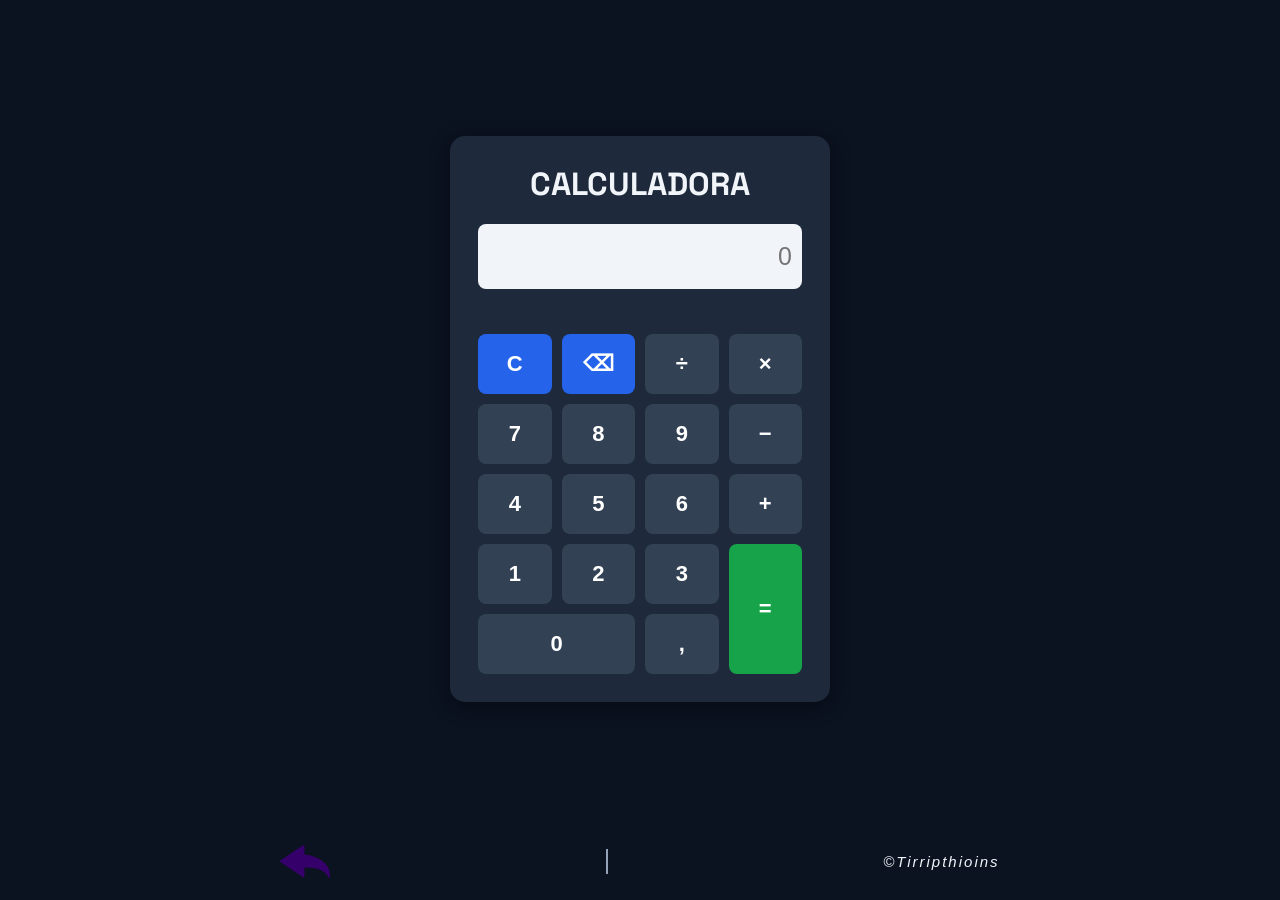
<file: calculadora/index.html>
<!DOCTYPE html>
<html lang="pt-br">
<head>
    <meta charset="UTF-8">
    <meta name="viewport" content="width=device-width, initial-scale=1.0">
    <title>Calculadora</title>
    <link rel="shortcut icon" href="calculadora.icon.ico" type="image/x-icon">
    <link rel="preconnect" href="https://fonts.googleapis.com">
    <link rel="preconnect" href="https://fonts.gstatic.com" crossorigin>
    <link href="https://fonts.googleapis.com/css2?family=Space+Grotesk:wght@300..700&display=swap" rel="stylesheet">
    <link rel="stylesheet" href="style.css">
    <script src="script.js" defer></script>
</head>
<body>
<main class="calculadora">
        <h1>CALCULADORA</h1>
        <input type="text" id="tela" readonly placeholder="0">
        <p id="mensagem"></p>

        <div class="botoes">
            <button data-action="limpar" class="especial">C</button>
            <button data-action="apagar" class="especial">⌫</button>
            <button data-valor="÷">÷</button>
            <button data-valor="×">×</button>

            <button data-valor="7">7</button>
            <button data-valor="8">8</button>
            <button data-valor="9">9</button>
            <button data-valor="-">−</button>

            <button data-valor="4">4</button>
            <button data-valor="5">5</button>
            <button data-valor="6">6</button>
            <button data-valor="+">+</button>

            <button data-valor="1">1</button>
            <button data-valor="2">2</button>
            <button data-valor="3">3</button>
            <button data-action="calcular" class="igual">=</button>

            <button data-valor="0" class="zero">0</button>
            <button data-valor=",">,</button>
        </div>
    </main>

    <footer>
    <a href="https://warley-droid.github.io/projeto-n.o.1/"> <img src="imagens/btn-voltar.png" alt="Voltar" id="imgvoltar"> </a>

    <span id="linhavertical"></span>

    <p id="tirripthioins"><em>&copy;Tirripthioins</em></p>
    </footer>
</body>
</html>
</file>
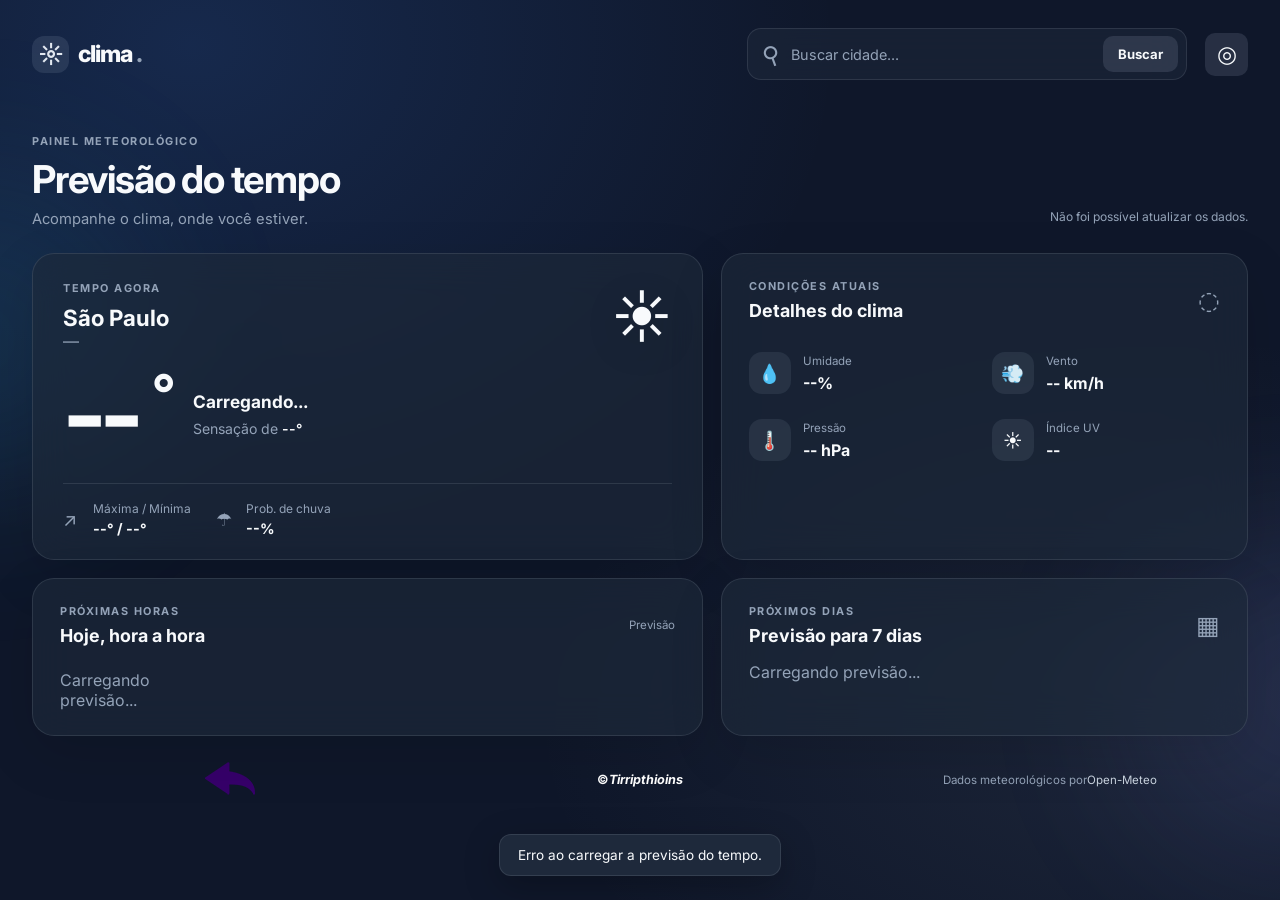
<file: clima/index.html>
<!DOCTYPE html>
<html lang="pt-BR">

<head>
    <meta charset="UTF-8">
    <meta name="viewport" content="width=device-width, initial-scale=1.0">
    <meta name="theme-color" content="#0f172a">

    <title>Clima — Previsão do tempo</title>
    <link rel="shortcut icon" href="p.tempo.ico" type="image/x-icon">

    <!-- Fontes do Google -->
    <link rel="preconnect" href="https://fonts.googleapis.com">
    <link rel="preconnect" href="https://fonts.gstatic.com" crossorigin>

    <link
        href="https://fonts.googleapis.com/css2?family=Inter:wght@400;500;600;700;800&display=swap"
        rel="stylesheet"
    >

    <!-- Link do Font Awesome para os ícones -->
    <link rel="stylesheet" href="https://cloudflare.com" integrity="sha512-DTOQO9RWCH3ppGqcWaEA1BIZOC6xxalwEsw9c2QQeAIftl+Vegovlnee1c9QX4TctnWMn13TZye+giMm8e2LwA==" crossorigin="anonymous" referrerpolicy="no-referrer" />


    <!-- Arquivo CSS -->
    <link rel="stylesheet" href="style.css">

    <!-- Arquivo JavaScript -->
    <script src="script.js" defer></script>
</head>

<body class="weather-default">

    <!-- Elementos decorativos do fundo -->
    <div class="ambient ambient-one"></div>
    <div class="ambient ambient-two"></div>


    <!-- Conteúdo principal -->
    <main class="app">

        <!-- Cabeçalho -->
        <header class="topbar">

            <!-- Logotipo -->
            <a href="#" class="brand" aria-label="Clima, página inicial">

                <span class="brand-icon">
                    ☼
                </span>

                <span>
                    clima
                    <span class="brand-dot">.</span>
                </span>

            </a>


            <!-- Campo de pesquisa -->
            <form class="search" id="searchForm">

                <span aria-hidden="true">
                    &#9906;
                </span>

                <input
                    type="search"
                    id="cityInput"
                    placeholder="Buscar cidade..."
                    aria-label="Nome da cidade"
                    autocomplete="on"
                >

                <button type="submit">
                    Buscar
                </button>

            </form>


            <!-- Botão de localização -->
            <button
                type="button"
                class="location-btn"
                id="locationBtn"
                aria-label="Usar minha localização"
                title="Usar minha localização"
            >
                ◎
            </button>

        </header>


        <!-- Apresentação -->
        <section class="intro">

            <div>

                <p class="eyebrow">
                    PAINEL METEOROLÓGICO
                </p>

                <h1>
                    Previsão do tempo
                </h1>

                <p class="subheading">
                    Acompanhe o clima, onde você estiver.
                </p>

            </div>

            <!-- Informação da última atualização -->
            <div class="updated" id="updated">
                Aguardando dados...
            </div>

        </section>


        <!-- Painel meteorológico -->
        <section class="dashboard" aria-live="polite">


            <!-- ==================================
                 CARD 1: TEMPO ATUAL
            =================================== -->

            <article class="glass current-card">

                <!-- Cidade e ícone climático -->
                <div class="current-top">

                    <div>

                        <p class="label">
                            TEMPO AGORA
                        </p>

                        <h2 id="cityName">
                            São Paulo
                        </h2>

                        <p class="muted" id="currentDate">
                            —
                        </p>

                    </div>

                    <span class="weather-icon" id="currentIcon">
                        ☀️
                    </span>

                </div>


                <!-- Temperatura atual -->
                <div class="temperature-row">

                    <div class="temperature" id="temperature">
                        --
                        <span>°</span>
                    </div>

                    <div class="condition">

                        <strong id="condition">
                            Carregando...
                        </strong>

                        <span class="muted">
                            Sensação de
                            <b id="feelsLike">--°</b>
                        </span>

                    </div>

                </div>


                <!-- Informações adicionais -->
                <div class="current-bottom">

                    <!-- Temperatura máxima e mínima -->
                    <div>

                        <span class="mini-icon">
                            &nearrow;
                        </span>

                        <span class="muted">
                            Máxima / Mínima
                        </span>

                        <strong id="highLow">
                            --° / --°
                        </strong>

                    </div>


                    <!-- Probabilidade de chuva -->
                    <div>

                        <span class="mini-icon">
                            ☂
                        </span>

                        <span class="muted">
                            Prob. de chuva
                        </span>

                        <strong id="rainChance">
                            --%
                        </strong>

                    </div>

                </div>

            </article>



            <!-- ==================================
                 CARD 2: DETALHES DO CLIMA
            =================================== -->

            <article class="glass details-card">

                <!-- Cabeçalho do card -->
                <div class="card-heading">

                    <div>

                        <p class="label">
                            CONDIÇÕES ATUAIS
                        </p>

                        <h2>
                            Detalhes do clima
                        </h2>

                    </div>

                    <span class="heading-icon">
                        ◌
                    </span>

                </div>


                <!-- Informações meteorológicas -->
                <div class="detail-grid">


                    <!-- Umidade -->
                    <div class="detail">

                        <span class="detail-icon">
                            💧
                        </span>

                        <div>

                            <span class="muted">
                                Umidade
                            </span>

                            <strong id="humidity">
                                --%
                            </strong>

                        </div>

                    </div>


                    <!-- Velocidade do vento -->
                    <div class="detail">

                        <span class="detail-icon">
                            💨
                        </span>

                        <div>

                            <span class="muted">
                                Vento
                            </span>

                            <strong id="wind">
                                -- km/h
                            </strong>

                        </div>

                    </div>


                    <!-- Pressão atmosférica -->
                    <div class="detail">

                        <span class="detail-icon">
                            🌡️
                        </span>

                        <div>

                            <span class="muted">
                                Pressão
                            </span>

                            <strong id="pressure">
                                -- hPa
                            </strong>

                        </div>

                    </div>


                    <!-- Índice ultravioleta -->
                    <div class="detail">

                        <span class="detail-icon">
                            ☀️
                        </span>

                        <div>

                            <span class="muted">
                                Índice UV
                            </span>

                            <strong id="uv">
                                --
                            </strong>

                        </div>

                    </div>

                </div>

            </article>



            <!-- ==================================
                 CARD 3: PREVISÃO POR HORA
            =================================== -->

            <article class="glass hourly-card">

                <!-- Cabeçalho do card -->
                <div class="card-heading">

                    <div>

                        <p class="label">
                            PRÓXIMAS HORAS
                        </p>

                        <h2>
                            Hoje, hora a hora
                        </h2>

                    </div>

                    <span class="muted small">
                        Previsão
                    </span>

                </div>


                <!-- Lista de previsão por hora -->
                <div class="hourly-list" id="hourlyList">

                    <p class="muted">
                        Carregando previsão...
                    </p>

                </div>

            </article>



            <!-- ==================================
                 CARD 4: PREVISÃO PARA 7 DIAS
            =================================== -->

            <article class="glass forecast-card">

                <!-- Cabeçalho do card -->
                <div class="card-heading">

                    <div>

                        <p class="label">
                            PRÓXIMOS DIAS
                        </p>

                        <h2>
                            Previsão para 7 dias
                        </h2>

                    </div>

                    <span class="heading-icon">
                        ▦
                    </span>

                </div>


                <!-- Lista de previsão diária -->
                <div class="forecast-list" id="forecastList">

                    <p class="muted">
                        Carregando previsão...
                    </p>

                </div>

            </article>


        </section>


        <!-- Rodapé -->
        <footer>

            <span id="creditosap1">

                Dados meteorológicos por

                <a
                    href="https://open-meteo.com/"
                    target="_blank"
                    rel="noopener"
                >
                    Open-Meteo
                </a>

            </span>


            <span id="voltarbtna">

                <a href="https://warley-droid.github.io/projeto-n.o.1/"><img src="btn-voltar.png" alt="Voltar" id="voltarbtn"></a>

            </span>

            <span id="tirripthioins">

                <p>&copy;<em>Tirripthioins</em></p>

            </span>

        </footer>

    </main>


    <!-- Mensagens de notificação -->
    <div
        class="toast"
        id="toast"
        role="status"
    >
    </div>

</body>
</html>
</file>
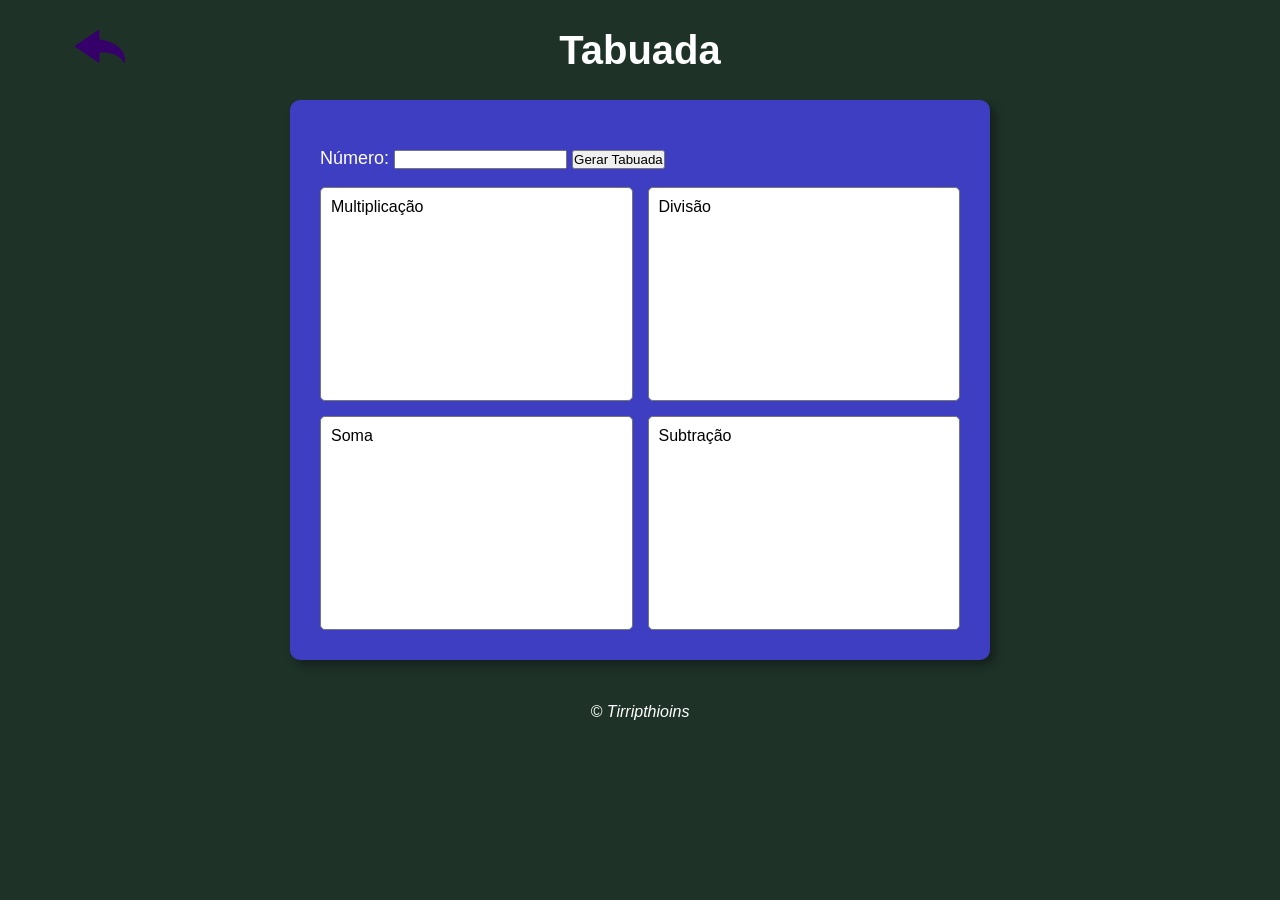
<file: tabuada/modelo.html>
<!DOCTYPE html>
<html lang="pt-br">
<head>
    <meta charset="UTF-8">
    <meta name="viewport" content="width=device-width, initial-scale=1.0">
    <title>Tabuada</title>
    <link rel="shortcut icon" href="icone-tabuada.ico" type="image/x-icon">
    <link rel="stylesheet" href="estilos/style.css">
</head>
<body>
    <header>
        <a href="https://warley-droid.github.io/projeto-n.o.1/"><img src="btn-voltar.png" alt="voltar"></a>
        <h1>Tabuada</h1>
    </header>

    <section>
        <div>
            <p>Número: <input type="number" name="num" id="txtn"> <input type="button" value="Gerar Tabuada" onclick="tabuada()"></p>
        </div>

        <div id="container">
            <select name="tabuada" id="seltab" size="10">
                <option>Multiplicação</option>
            </select>

            <select name="tabuada" id="seltab1" size="10">
                <option>Divisão</option>
            </select>

            <select name="tabuada" id="seltab2" size="10">
                <option>Soma</option>
            </select>

            <select name="tabuada" id="seltab3" size="10">
                <option>Subtração</option>
            </select>
        </div>
    </section>

    <footer>
        <p>&copy; Tirripthioins</p>
    </footer>
</body>

<script src="scripts/script.js"></script>
</html>
</file>
<file: calculadora/style.css>
@charset "UTF-8";

/* ========================================
   1. RESET E CONFIGURAÇÕES GERAIS
======================================== */

* {
    margin: 0;
    padding: 0;
    box-sizing: border-box;
}

html {
    min-height: 100%;
}

body {
    min-height: 100vh;
    min-height: 100dvh;

    display: flex;
    flex-direction: column;
    justify-content: space-between;
    align-items: center;

    background: #0b1220;
    font-family: Arial, Helvetica, sans-serif;

    padding: 20px;
    overflow-x: hidden;
}


/* ========================================
   2. CALCULADORA
======================================== */

.calculadora {
    width: 100%;
    max-width: 350px;

    background: #1e293b;

    padding: 25px;
    border-radius: 15px;

    box-shadow: 0 5px 20px rgba(0, 0, 0, 0.4);

    margin: auto 0;
}


/* ========================================
   3. TÍTULO
======================================== */

h1 {
    color: #f1f5f9;

    font-family: 'Space Grotesk', Arial, sans-serif;
    font-size: clamp(22px, 5vw, 30px);

    text-align: center;
    margin-bottom: 20px;
}


/* ========================================
   4. TELA DA CALCULADORA
======================================== */

#tela {
    width: 100%;
    height: 65px;

    padding: 10px;

    background: #f1f5f9;
    color: #0f172a;

    border: none;
    border-radius: 8px;

    font-size: 25px;
    text-align: right;

    margin-bottom: 10px;
}


/* ========================================
   5. MENSAGEM
======================================== */

#mensagem {
    width: 100%;
    min-height: 25px;

    color: #ef4444;
    font-size: 14px;

    text-align: center;
    margin-bottom: 10px;
}


/* ========================================
   6. GRADE DOS BOTÕES
======================================== */

.botoes {
    display: grid;

    grid-template-columns: repeat(4, 1fr);

    gap: 10px;
}


/* ========================================
   7. BOTÕES
======================================== */

button {
    width: 100%;
    height: 55px;

    background: #334155;
    color: #ffffff;

    border: none;
    border-radius: 8px;

    font-size: 20px;
    font-weight: bold;

    cursor: pointer;

    transition: background 0.2s, transform 0.2s;
}

button:hover {
    background: #475569;
}

button:active {
    transform: scale(0.95);
}


/* ========================================
   8. BOTÕES ESPECIAIS
======================================== */

.especial {
    background: #2563eb;
}

.especial:hover {
    background: #1d4ed8;
}

.igual {
    background: #16a34a;

    grid-row: span 2;
    height: 120px;
}

.igual:hover {
    background: #15803d;
}

.zero {
    grid-column: span 2;
}


/* ========================================
   9. RODAPÉ
======================================== */

footer {
    width: 100%;

    display: flex;
    justify-content: space-evenly;
    align-items: center;

    gap: 15px;

    padding-top: 25px;

    color: #f1f5f9;
    font-size: 14px;
    letter-spacing: 2px;
}

/* Link que envolve a imagem de voltar */

footer a {
    display: flex;
    align-items: center;
    justify-content: center;

    flex-shrink: 0;

    text-decoration: none;
}

/* Imagem de voltar */

#imgvoltar {
    display: block;

    max-width: 100%;
    height: auto;

    object-fit: contain;
}

/* Linha vertical */

#linhavertical {
    display: block;

    width: 2px;
    height: 25px;

    background-color: #94a3b8;

    flex-shrink: 0;
}

/* Texto do rodapé */

#tirripthioins {
    margin: 0;

    text-align: center;
}


/* ========================================
   10. CELULARES MUITO PEQUENOS
   Até 320px
======================================== */

@media screen and (max-width: 320px) {

    body {
        padding: 10px;
    }

    .calculadora {
        padding: 15px;
    }

    h1 {
        font-size: 21px;
    }

    #tela {
        height: 55px;
        font-size: 20px;
    }

    .botoes {
        gap: 6px;
    }

    button {
        height: 45px;
        font-size: 16px;
    }

    .igual {
        height: 96px;
    }

    footer {
        gap: 8px;
        font-size: 10px;
        letter-spacing: 1px;
        flex-wrap: wrap;
    }

    #linhavertical {
        height: 20px;
    }
}


/* ========================================
   11. CELULARES
   De 321px até 599px
======================================== */

@media screen and (min-width: 321px) and (max-width: 599px) {

    body {
        padding: 15px;
    }

    .calculadora {
        max-width: 350px;
        padding: 20px;
    }

    h1 {
        font-size: 25px;
    }

    button {
        height: 50px;
        font-size: 18px;
    }

    .igual {
        height: 110px;
    }

    footer {
        gap: 12px;
        font-size: 12px;
        letter-spacing: 1px;
    }
}


/* ========================================
   12. TABLETS
   De 600px até 1024px
======================================== */

@media screen and (min-width: 600px) and (max-width: 1024px) {

    body {
        padding: 25px;
    }

    .calculadora {
        max-width: 380px;
        padding: 28px;
    }

    h1 {
        font-size: 30px;
    }

    #tela {
        height: 70px;
        font-size: 27px;
    }

    button {
        height: 60px;
        font-size: 22px;
    }

    .igual {
        height: 130px;
    }

    footer {
        font-size: 15px;
    }
}


/* ========================================
   13. NOTEBOOKS E COMPUTADORES
   De 1025px até 1440px
======================================== */

@media screen and (min-width: 1025px) and (max-width: 1440px) {

    .calculadora {
        max-width: 380px;
        padding: 28px;
    }

    h1 {
        font-size: 32px;
    }

    button {
        height: 60px;
        font-size: 22px;
    }

    .igual {
        height: 130px;
    }

    footer {
        font-size: 15px;
    }
}


/* ========================================
   14. TELAS GRANDES
   De 1441px até 1920px
======================================== */

@media screen and (min-width: 1441px) and (max-width: 1920px) {

    .calculadora {
        max-width: 420px;
        padding: 30px;
    }

    h1 {
        font-size: 35px;
    }

    #tela {
        height: 75px;
        font-size: 30px;
    }

    button {
        height: 65px;
        font-size: 24px;
    }

    .igual {
        height: 140px;
    }

    footer {
        font-size: 16px;
    }
}


/* ========================================
   15. TVs E MONITORES MUITO GRANDES
   Acima de 1920px
======================================== */

@media screen and (min-width: 1921px) {

    body {
        padding: 40px;
    }

    .calculadora {
        max-width: 480px;
        padding: 35px;
    }

    h1 {
        font-size: 40px;
    }

    #tela {
        height: 85px;
        font-size: 35px;
    }

    .botoes {
        gap: 15px;
    }

    button {
        height: 75px;
        font-size: 28px;
    }

    .igual {
        height: 165px;
    }

    footer {
        font-size: 18px;
    }
}


/* ========================================
   16. DISPOSITIVOS COM POUCA ALTURA
   Até 500px de altura
======================================== */

@media screen and (max-height: 500px) {

    body {
        padding: 10px;
    }

    .calculadora {
        padding: 12px;
    }

    h1 {
        font-size: 22px;
        margin-bottom: 10px;
    }

    #tela {
        height: 45px;
        margin-bottom: 5px;
    }

    #mensagem {
        min-height: 18px;
        margin-bottom: 5px;
    }

    .botoes {
        gap: 5px;
    }

    button {
        height: 40px;
    }

    .igual {
        height: 85px;
    }

    footer {
        padding-top: 10px;
    }
}


/* ========================================
   17. DISPOSITIVOS COM ALTURA EXTREMAMENTE BAIXA
   Até 350px de altura
======================================== */

@media screen and (max-height: 350px) {

    body {
        padding: 5px;
    }

    .calculadora {
        padding: 8px;
    }

    h1 {
        font-size: 18px;
        margin-bottom: 5px;
    }

    #tela {
        height: 35px;
        font-size: 18px;
        padding: 5px;
    }

    #mensagem {
        min-height: 15px;
        font-size: 11px;
        margin-bottom: 3px;
    }

    button {
        height: 30px;
        font-size: 15px;
    }

    .igual {
        height: 65px;
    }

    footer {
        padding-top: 5px;
        font-size: 10px;
    }
}


/* ========================================
   18. CELULARES NA HORIZONTAL
======================================== */

@media screen and (max-height: 500px) and (orientation: landscape) {

    body {
        padding: 8px 15px;
    }

    .calculadora {
        max-width: 320px;
    }

    footer {
        margin-top: 10px;
    }
}
</file>
<file: clima/style.css>
@charset "UTF-8";

/* ==========================================
   VARIÁVEIS
========================================== */

:root {

    --bg: #0f172a;

    --card: rgba(30, 41, 59, .66);

    --text: #f8fafc;

    --muted: #94a3b8;

    --accent: #94a3b8;

    --line: rgba(226, 232, 240, .11);

    --glass-blur: 20px;

}


/* ==========================================
   CONFIGURAÇÕES GERAIS
========================================== */

* {

    margin: 0;

    padding: 0;

    box-sizing: border-box;

}


html {

    min-height: 100%;

}


body {

    min-height: 100vh;

    color: var(--text);

    font-family: Inter, Arial, sans-serif;

    background-color: var(--bg);

    background-image:

        radial-gradient(
            ellipse at 15% 5%,
            rgba(59,130,246,.17),
            transparent 42%
        ),

        radial-gradient(
            ellipse at 90% 80%,
            rgba(148,163,184,.10),
            transparent 38%
        );

    transition: background 0.8s ease;

    overflow-x: hidden;

}


/* ==========================================
   FUNDOS PARA O PERÍODO DO DIA
========================================== */

/* DIA - CÉU LIMPO */

body.weather-day.weather-clear {

    background-color: #17243a;

    background-image:

        radial-gradient(
            ellipse at 80% 8%,
            rgba(245,158,11,.20),
            transparent 42%
        ),

        radial-gradient(
            ellipse at 10% 90%,
            rgba(59,130,246,.13),
            transparent 42%
        );

}


/* NOITE - CÉU LIMPO */

body.weather-night.weather-clear {

    background-color: #080f20;

    background-image:

        radial-gradient(
            ellipse at 80% 8%,
            rgba(99,102,241,.13),
            transparent 45%
        ),

        radial-gradient(
            ellipse at 10% 90%,
            rgba(30,41,59,.35),
            transparent 45%
        );

}


/* DIA - NUBLADO */

body.weather-day.weather-cloud {

    background-color: #172033;

    background-image:

        radial-gradient(
            ellipse at 80% 5%,
            rgba(148,163,184,.20),
            transparent 45%
        ),

        radial-gradient(
            ellipse at 10% 90%,
            rgba(71,85,105,.18),
            transparent 45%
        );

}


/* NOITE - NUBLADO */

body.weather-night.weather-cloud {

    background-color: #0b1220;

    background-image:

        radial-gradient(
            ellipse at 80% 5%,
            rgba(100,116,139,.12),
            transparent 45%
        ),

        radial-gradient(
            ellipse at 10% 90%,
            rgba(30,41,59,.30),
            transparent 45%
        );

}


/* DIA - CHUVA */

body.weather-day.weather-rain {

    background-color: #101e35;

    background-image:

        radial-gradient(
            ellipse at 80% 5%,
            rgba(56,189,248,.18),
            transparent 45%
        ),

        radial-gradient(
            ellipse at 10% 90%,
            rgba(30,64,175,.22),
            transparent 45%
        );

}


/* NOITE - CHUVA */

body.weather-night.weather-rain {

    background-color: #080f1d;

    background-image:

        radial-gradient(
            ellipse at 80% 5%,
            rgba(56,189,248,.08),
            transparent 45%
        ),

        radial-gradient(
            ellipse at 10% 90%,
            rgba(30,64,175,.16),
            transparent 45%
        );

}


/* DIA - NEVE */

body.weather-day.weather-snow {

    background-color: #172536;

    background-image:

        radial-gradient(
            ellipse at 80% 5%,
            rgba(186,230,253,.19),
            transparent 45%
        ),

        radial-gradient(
            ellipse at 10% 90%,
            rgba(148,163,184,.16),
            transparent 45%
        );

}


/* NOITE - NEVE */

body.weather-night.weather-snow {

    background-color: #0c1523;

    background-image:

        radial-gradient(
            ellipse at 80% 5%,
            rgba(186,230,253,.09),
            transparent 45%
        ),

        radial-gradient(
            ellipse at 10% 90%,
            rgba(148,163,184,.10),
            transparent 45%
        );

}


/* DIA - TEMPESTADE */

body.weather-day.weather-storm {

    background-color: #171a35;

    background-image:

        radial-gradient(
            ellipse at 80% 5%,
            rgba(129,140,248,.18),
            transparent 45%
        ),

        radial-gradient(
            ellipse at 10% 90%,
            rgba(71,85,105,.24),
            transparent 45%
        );

}


/* NOITE - TEMPESTADE */

body.weather-night.weather-storm {

    background-color: #090b1a;

    background-image:

        radial-gradient(
            ellipse at 80% 5%,
            rgba(129,140,248,.10),
            transparent 45%
        ),

        radial-gradient(
            ellipse at 10% 90%,
            rgba(30,41,59,.30),
            transparent 45%
        );

}


/* ==========================================
   ELEMENTOS DECORATIVOS
========================================== */

.ambient {

    position: fixed;

    width: 320px;

    height: 320px;

    border-radius: 50%;

    filter: blur(90px);

    opacity: .12;

    pointer-events: none;

    z-index: -1;

}


.ambient-one {

    background: #38bdf8;

    top: 20%;

    left: -180px;

}


.ambient-two {

    background: #818cf8;

    right: -180px;

    bottom: 5%;

}


/* ==========================================
   CONTEÚDO PRINCIPAL
========================================== */

.app {

    width: min(1320px, calc(100% - 64px));

    margin: 0 auto;

    padding: 28px 0 22px;

}


/* ==========================================
   CABEÇALHO
========================================== */

.topbar {

    display: flex;

    align-items: center;

    gap: 18px;

}


.brand {

    display: inline-flex;

    align-items: center;

    gap: 9px;

    color: var(--text);

    text-decoration: none;

    font-size: 1.45rem;

    font-weight: 800;

    letter-spacing: -1px;

}


.brand-icon {

    display: grid;

    place-items: center;

    width: 37px;

    height: 37px;

    border-radius: 12px;

    background: rgba(148,163,184,.16);

    color: #e2e8f0;

    font-size: 1.55rem;

}


.brand-dot {

    color: var(--accent);

}


/* ==========================================
   CAMPO DE PESQUISA
========================================== */

.search {

    display: flex;

    align-items: center;

    gap: 10px;

    width: min(440px, 55%);

    margin-left: auto;

    padding: 7px 8px 7px 15px;

    border: 1px solid var(--line);

    border-radius: 14px;

    background: rgba(30,41,59,.58);

    backdrop-filter: blur(var(--glass-blur));

    -webkit-backdrop-filter: blur(var(--glass-blur));

    color: var(--muted);

}


.search > span {

    font-size: 1.5rem;

    transform: rotate(-20deg);

}


.search input {

    width: 100%;

    min-width: 0;

    border: 0;

    outline: 0;

    background: transparent;

    color: var(--text);

    font: inherit;

    font-size: .9rem;

}


.search input::placeholder {

    color: var(--muted);

}


.search button,
.location-btn {

    border: 0;

    border-radius: 10px;

    background: rgba(148,163,184,.18);

    color: var(--text);

    cursor: pointer;

    transition: .2s;

}


.search button {

    padding: 10px 15px;

    font: inherit;

    font-size: .82rem;

    font-weight: 700;

}


.search button:hover,
.location-btn:hover {

    background: rgba(148,163,184,.32);

    transform: translateY(-1px);

}


.location-btn {

    width: 43px;

    height: 43px;

    font-size: 1.45rem;

}


/* ==========================================
   APRESENTAÇÃO
========================================== */

.intro {

    display: flex;

    justify-content: space-between;

    align-items: end;

    gap: 20px;

    margin: 54px 0 25px;

}


.eyebrow,
.label {

    color: var(--muted);

    font-size: .68rem;

    font-weight: 700;

    letter-spacing: 1.5px;

}


h1 {

    margin-top: 8px;

    font-size: clamp(1.8rem, 3vw, 2.45rem);

    letter-spacing: -1.2px;

}


.subheading,
.muted {

    color: var(--muted);

}


.subheading {

    margin-top: 8px;

    font-size: .92rem;

}


.updated {

    color: var(--muted);

    font-size: .75rem;

    padding-bottom: 4px;

}


/* ==========================================
   PAINEL PRINCIPAL
========================================== */

.dashboard {

    display: grid;

    grid-template-columns: 1.12fr .88fr;

    gap: 18px;

}


.glass {

    border: 1px solid var(--line);

    border-radius: 22px;

    background: var(--card);

    backdrop-filter: blur(var(--glass-blur));

    -webkit-backdrop-filter: blur(var(--glass-blur));

    box-shadow: 0 18px 55px rgba(0,0,0,.12);

}


/* ==========================================
   CARD DO TEMPO ATUAL
========================================== */

.current-card {

    min-height: 280px;

    padding: 27px 30px 22px;

}


.current-top,
.card-heading {

    display: flex;

    justify-content: space-between;

    align-items: center;

    gap: 15px;

}


.current-top h2 {

    margin-top: 9px;

    font-size: 1.4rem;

}


.current-date {

    font-size: .8rem;

}


.weather-icon {

    font-size: 3.6rem;

    filter: drop-shadow(0 8px 18px rgba(0,0,0,.18));

}


.temperature-row {

    display: flex;

    align-items: center;

    gap: 20px;

    margin: 17px 0 22px;

}


.temperature {

    font-size: clamp(4.3rem, 8vw, 6.1rem);

    line-height: .95;

    font-weight: 700;

    letter-spacing: -6px;

}


.temperature span {

    font-size: .55em;

    vertical-align: top;

    letter-spacing: -2px;

}


.condition {

    display: grid;

    gap: 8px;

    font-size: .88rem;

}


.condition strong {

    font-size: 1.08rem;

}


.condition b {

    color: var(--text);

    font-weight: 600;

}


/* ==========================================
   INFORMAÇÕES ADICIONAIS
========================================== */

.current-bottom {

    display: flex;

    flex-wrap: wrap;

    gap: 25px;

    padding-top: 17px;

    border-top: 1px solid var(--line);

}


.current-bottom > div {

    display: grid;

    grid-template-columns: 22px auto;

    column-gap: 8px;

    align-items: center;

    font-size: .75rem;

}


.current-bottom strong {

    grid-column: 2;

    margin-top: 4px;

    font-size: .9rem;

}


.mini-icon {

    grid-row: span 2;

    color: var(--accent);

    font-size: 1.15rem;

}


/* ==========================================
   CARDS DE DETALHES E PREVISÕES
========================================== */

.details-card,
.hourly-card,
.forecast-card {

    padding: 25px 27px;

}


.card-heading h2 {

    margin-top: 7px;

    font-size: 1.12rem;

}


.heading-icon {

    color: var(--muted);

    font-size: 1.55rem;

}


/* ==========================================
   DETALHES DO CLIMA
========================================== */

.detail-grid {

    display: grid;

    grid-template-columns: 1fr 1fr;

    gap: 25px 15px;

    margin-top: 31px;

}


.detail {

    display: flex;

    align-items: center;

    gap: 12px;

    min-width: 0;

}


.detail-icon {

    display: grid;

    place-items: center;

    width: 42px;

    height: 42px;

    flex: 0 0 42px;

    border-radius: 13px;

    background: rgba(148,163,184,.12);

    font-size: 1.15rem;

}


.detail div {

    display: grid;

    gap: 5px;

    min-width: 0;

}


.detail .muted {

    font-size: .72rem;

}


.detail strong {

    font-size: 1rem;

}


/* ==========================================
   PREVISÃO POR HORA
========================================== */

.hourly-card,
.forecast-card {

    min-width: 0;

}


.small {

    font-size: .72rem;

}


.hourly-list {

    display: grid;

    grid-template-columns: repeat(6, minmax(0,1fr));

    gap: 8px;

    margin-top: 24px;

}


.hour-item {

    display: grid;

    justify-items: center;

    gap: 12px;

    padding: 13px 5px;

    border-radius: 14px;

    background: rgba(15,23,42,.24);

}


.hour-item:first-child {

    background: rgba(148,163,184,.14);

}


.hour-time {

    color: var(--muted);

    font-size: .7rem;

}


.hour-icon {

    font-size: 1.35rem;

}


.hour-temp {

    font-size: .9rem;

    font-weight: 700;

}


/* ==========================================
   PREVISÃO PARA SETE DIAS
========================================== */

.forecast-list {

    margin-top: 16px;

}


.forecast-row {

    display: grid;

    grid-template-columns: 1.1fr .7fr 1.3fr .9fr;

    align-items: center;

    gap: 10px;

    padding: 11px 2px;

    border-bottom: 1px solid var(--line);

    font-size: .8rem;

}


.forecast-row:last-child {

    border-bottom: 0;

}


.forecast-day {

    color: var(--text);

    font-weight: 600;

}


.forecast-weather {

    display: flex;

    align-items: center;

    gap: 8px;

    color: var(--muted);

}


.forecast-weather span:first-child {

    font-size: 1.15rem;

}


.forecast-rain {

    color: #7dd3fc;

    font-size: .72rem;

}


.forecast-temps {

    text-align: right;

    white-space: nowrap;

    font-weight: 600;

}


.forecast-temps span {

    color: var(--muted);

    margin-left: 5px;

    font-weight: 400;

}


/* ==========================================
   RODAPÉ
========================================== */

footer {

    display: grid;

    grid-template-columns: 1fr 1fr 1fr;
    grid-template-rows: 1fr;

    align-items: center;

    gap: 15px;

    margin-top: 24px;

    color: var(--muted);

    font-size: .72rem;

}


footer > span:first-child {

    grid-column: 1;

    grid-row: 1;

}


#voltarbtna {

    grid-column-start: 1;
    grid-column-end: 2;
    grid-row-start: 1;
    grid-row-end: 2;

    display: flex;

    justify-content: center;

    align-items: center;

}


#tirripthioins {

    grid-column-start: 2;
    grid-column-end: 3;
    grid-row-start: 1;
    grid-row-end: 2;

    display: flex;

    justify-content: center;

    align-items: center;

    color: white;

    font-weight: bolder;

    font-size: 1.1em;

}

#creditosap1{
    grid-column-start: 3;
    grid-column-end: 4;
    grid-row-start: 1;
    grid-row-end: 2;

    display: flex;

    justify-content: center;

    align-items: center;
}


footer a {

    color: #cbd5e1;

    text-decoration: none;

}


footer a:hover {

    text-decoration: underline;

}


#voltarbtn {

    max-width: 100%;

    height: auto;

}


/* ==========================================
   MENSAGENS DE NOTIFICAÇÃO
========================================== */

.toast {

    position: fixed;

    left: 50%;

    bottom: 24px;

    transform: translate(-50%, 20px);

    opacity: 0;

    pointer-events: none;

    padding: 12px 18px;

    border: 1px solid var(--line);

    border-radius: 12px;

    background: #1e293b;

    color: var(--text);

    font-size: .85rem;

    box-shadow: 0 10px 35px rgba(0,0,0,.25);

    transition: .25s;

    z-index: 5;

}


.toast.show {

    opacity: 1;

    transform: translate(-50%, 0);

}


/* ==========================================
   TELAS GRANDES
========================================== */

@media (min-width: 1600px) {

    .app {

        width: min(1600px, calc(100% - 100px));

        padding-top: 42px;

    }

    .dashboard {

        gap: 24px;

    }

    .glass {

        border-radius: 28px;

    }

    .current-card,
    .details-card,
    .hourly-card,
    .forecast-card {

        padding: 34px;

    }

    h1 {

        font-size: 3rem;

    }

    .temperature {

        font-size: 7rem;

    }

    .detail strong {

        font-size: 1.2rem;

    }

    .hour-item {

        padding: 20px 8px;

    }

    .hour-time,
    .forecast-row {

        font-size: .9rem;

    }

}


/* ==========================================
   TABLETS E NOTEBOOKS MENORES
========================================== */

@media (max-width: 900px) {

    .app {

        width: min(100% - 40px, 760px);

    }

    .dashboard {

        grid-template-columns: 1fr 1fr;

    }

    .current-card,
    .forecast-card {

        grid-column: 1 / -1;

    }

    .details-card,
    .hourly-card {

        min-height: 230px;

    }

    .hourly-list {

        grid-template-columns: repeat(6, minmax(0,1fr));

    }

}


/* ==========================================
   DISPOSITIVOS MÓVEIS
========================================== */

@media (max-width: 600px) {

    .app {

        width: calc(100% - 28px);

        padding-top: 17px;

    }

    .topbar {

        gap: 9px;

        flex-wrap: wrap;

    }

    .brand {

        font-size: 1.25rem;

    }

    .brand-icon {

        width: 34px;

        height: 34px;

    }

    .search {

        order: 3;

        width: 100%;

        margin: 3px 0 0;

    }

    .location-btn {

        margin-left: auto;

    }

    .intro {

        align-items: start;

        flex-direction: column;

        margin: 32px 0 19px;

        gap: 10px;

    }

    h1 {

        font-size: 1.8rem;

    }

    .dashboard {

        grid-template-columns: 1fr;

        gap: 13px;

    }

    .current-card,
    .forecast-card {

        grid-column: auto;

    }

    .current-card,
    .details-card,
    .hourly-card,
    .forecast-card {

        padding: 21px 19px;

        border-radius: 18px;

    }

    .current-card {

        min-height: 260px;

    }

    .weather-icon {

        font-size: 3rem;

    }

    .temperature {

        font-size: 5rem;

    }

    .temperature-row {

        gap: 15px;

    }

    .detail-grid {

        gap: 20px 8px;

        margin-top: 24px;

    }

    .detail-icon {

        width: 37px;

        height: 37px;

        flex-basis: 37px;

    }

    .hourly-list {

        overflow-x: auto;

        grid-template-columns: repeat(6, 68px);

        padding-bottom: 5px;

    }

    .forecast-row {

        grid-template-columns: .95fr .55fr 1.25fr .8fr;

        gap: 5px;

        font-size: .72rem;

    }

    .forecast-weather {

        gap: 5px;

    }

    .forecast-rain {

        font-size: .66rem;

    }

    footer {

        grid-template-columns: 1fr;

        justify-items: center;

        gap: 12px;

        margin: 19px 2px;

    }

    footer > span:first-child,
    #voltarbtna,
    #tirripthioins {

        grid-column: 1;

        grid-row: auto;

    }

}


/* ==========================================
   CELULARES COM TELAS PEQUENAS
========================================== */

@media (max-width: 360px) {

    .temperature {

        font-size: 4.2rem;

    }

    .condition {

        font-size: .78rem;

    }

    .forecast-row {

        font-size: .66rem;

    }

    .forecast-rain {

        display: none;

    }

}
</file>
<file: tabuada/estilos/style.css>
@charset "UTF-8";

* {
    margin: 0;
    padding: 0;
    box-sizing: border-box;
}

body {
    background-color: rgb(30, 50, 40);
    background-size: cover;
    background-position: center;
    background-repeat: no-repeat;
    background-attachment: fixed;

    min-height: 100vh;
    font-family: Arial, Helvetica, sans-serif;
    font-size: 18px;
    font-weight: normal;
    line-height: 1.5;
}

div {
    margin-top: 15px;
}

header{
    display: grid;
    grid-template-columns: 1fr 5fr 1fr;
    position: sticky;
    top: 0;
    z-index: 1;

    background-color: rgb(30, 50, 40);
    color: white;
    padding: 20px 10px;
}

header a{
    grid-row-start: 1;
    grid-row-end: 2;
    grid-column-start: 1;
    grid-column-end: 2;

    justify-self: center;
    align-self: center;
    max-width: 100%;
    height: auto;
}

header h1 {
    font-size: clamp(1.8rem, 4vw, 2.5rem);
    grid-row-start: 1;
    grid-row-end: 2;
    grid-column-start: 2;
    grid-column-end: 3;

    justify-self: center;
    align-self: center;
}

section {
    background-color: rgb(62, 62, 195);
    color: white;

    width: 90%;
    max-width: 700px;
    min-width: 0;

    padding: clamp(15px, 3vw, 30px);
    margin: 0 auto 25px;

    border-radius: 10px;
    box-shadow: 5px 5px 10px rgba(0, 0, 0, 0.365);
}

#container {
    display: grid;
    grid-template-columns: repeat(2, minmax(0, 1fr));
    gap: 15px;

    justify-items: stretch;
    align-items: center;
}

select {
    display: block;
    width: 100%;
    max-width: 100%;
    min-width: 0;

    padding: 10px;
    font-size: 16px;
    border-radius: 5px;
}

#seltab {
    grid-column: 1;
    grid-row: 1;
}

#seltab1 {
    grid-column: 2;
    grid-row: 1;
}

#seltab2 {
    grid-column: 1;
    grid-row: 2;
}

#seltab3 {
    grid-column: 2;
    grid-row: 2;
}

footer {
    color: white;
    text-align: center;
    font-style: italic;
    padding: 15px;
    font-size: 16px;
}

/* Tablets */
@media screen and (min-width: 600px) and (max-width: 900px) {
    section {
        width: 85%;
        max-width: 650px;
    }

    #container {
        gap: 20px;
    }
}

/* Celulares */
@media screen and (max-width: 599px) {
    body {
        font-size: 16px;
        background-attachment: scroll;
    }

    header {
        padding: 15px 10px;
    }

    section {
        width: 92%;
        padding: 18px;
        border-radius: 8px;
    }

    #container {
        grid-template-columns: minmax(0, 1fr);
        gap: 10px;
    }

    #seltab,
    #seltab1,
    #seltab2,
    #seltab3 {
        grid-column: 1;
        grid-row: auto;
    }

    select {
        width: 100%;
        padding: 12px;
        font-size: 16px;
    }

    footer {
        font-size: 14px;
    }
}
</file>
